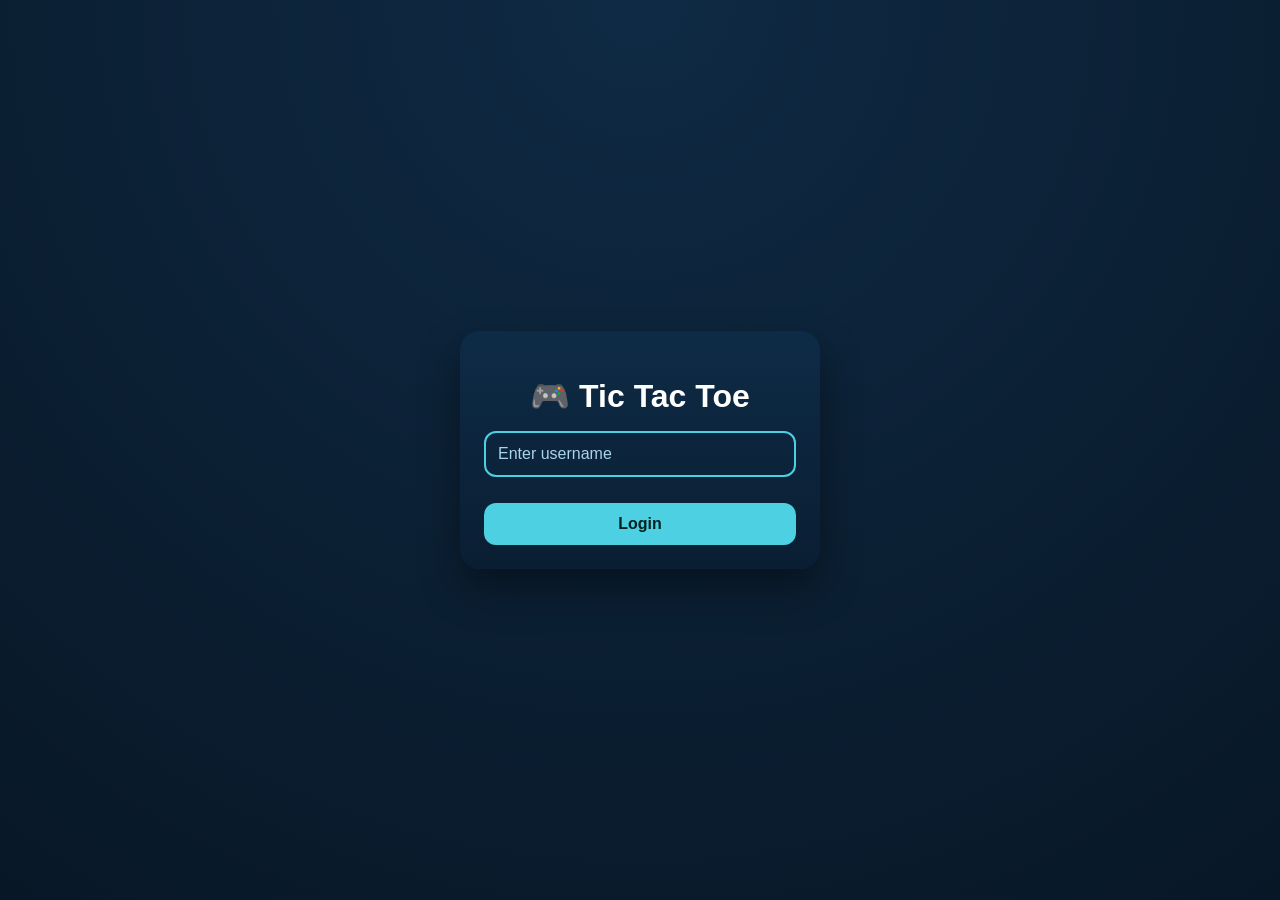
<file: index.html>
<!DOCTYPE html>
<html lang="en">
<head>
  <meta charset="UTF-8">
  <title>Tic Tac Toe | Login</title>
  <meta name="viewport" content="width=device-width, initial-scale=1.0">
  <link rel="stylesheet" href="css/global.css">
  <link rel="stylesheet" href="css/auth.css">
</head>
<body>

<div class="auth-box">
  <h1>🎮 Tic Tac Toe</h1>
  <input id="username" placeholder="Enter username">
  <button onclick="login()">Login</button>
</div>

<script>
function login() {
  const username = document.getElementById("username").value.trim();
  if(!username) return alert("Please enter a username");

  localStorage.setItem("username", username);

  // Initialize stats for new users
  if(!localStorage.getItem(`${username}_stats`)) {
    const defaultStats = {
      ai: { easy:{wins:0, draw:0, loss:0}, normal:{wins:0, draw:0, loss:0}, hard:{wins:0, draw:0, loss:0} },
      local: { player1:{wins:0, draw:0}, player2:{wins:0, draw:0} },
      online: {}
    };
    localStorage.setItem(`${username}_stats`, JSON.stringify(defaultStats));
  }

  window.location.href = "home.html";
}
</script>

</body>
</html>
</file>
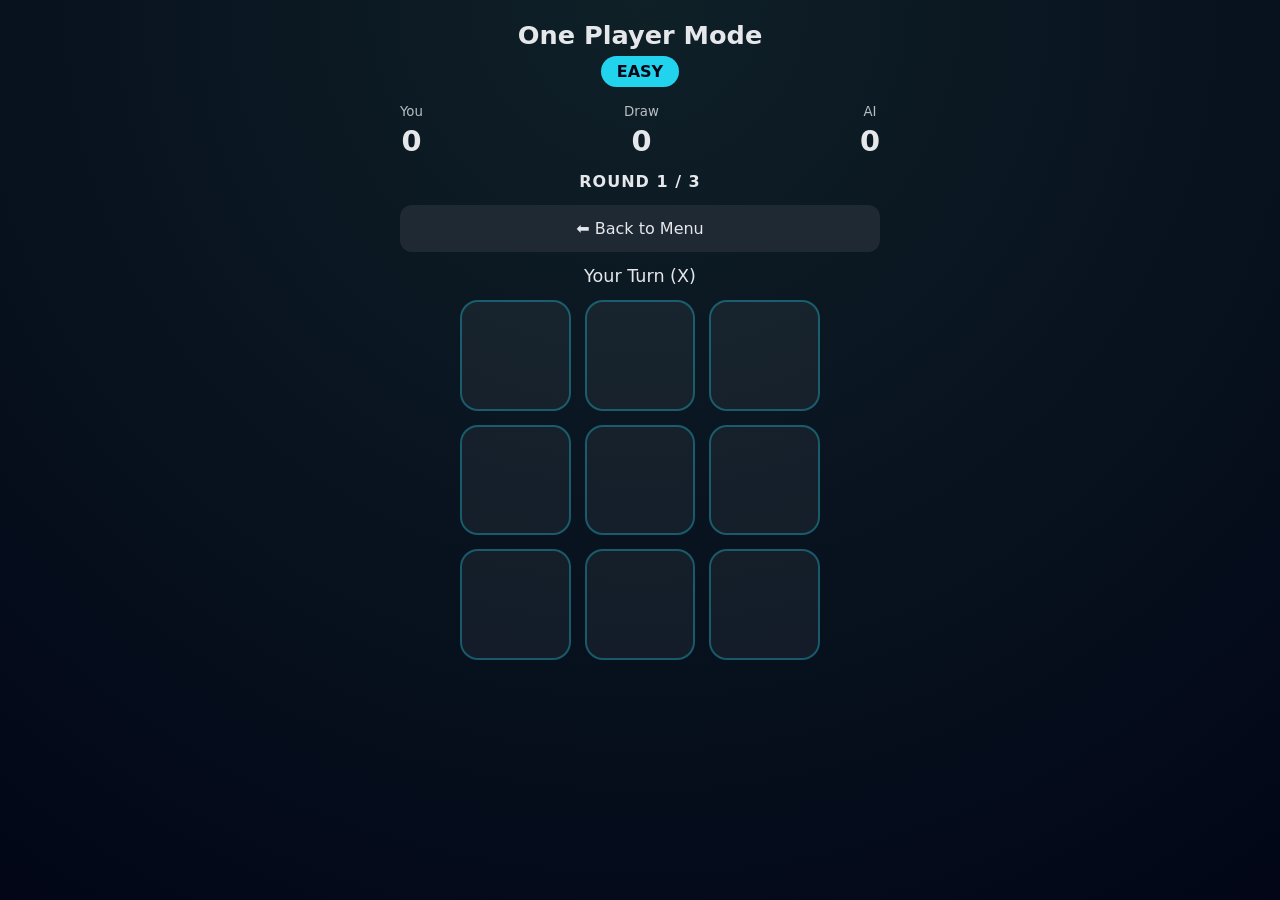
<file: game.html>
<!DOCTYPE html>
<html lang="en">
<head>
  <meta charset="UTF-8" />
  <meta name="viewport" content="width=device-width, initial-scale=1.0" />
  <title>Tic Tac Toe</title>
  <link rel="stylesheet" href="css/game.css" />
</head>
<body>

<div class="game">

  <!-- HEADER -->
  <header class="top">
    <h1>One Player Mode</h1>
    <span id="modeLabel" class="mode">EASY</span>
  </header>

  <!-- SCORE -->
  <section class="score">
    <div>
      <small>You</small>
      <strong id="youScore">0</strong>
    </div>

    <div>
      <small>Draw</small>
      <strong id="drawScore">0</strong>
    </div>

    <div>
      <small>AI</small>
      <strong id="aiScore">0</strong>
    </div>
  </section>

  <!-- ROUND -->
  <div id="roundText" class="round">ROUND 1 / 3</div>

  <!-- BACK -->
  <button id="backMenuBtn" class="back">⬅ Back to Menu</button>

  <!-- STATUS -->
  <div id="status" class="status">Your Turn (X)</div>

  <!-- BOARD -->
  <div class="board-wrap">
    <div id="board" class="board"></div>
  </div>

  <!-- ACTIONS -->
  <div class="actions">
    <button id="nextRoundBtn" class="primary" style="display:none">Next Round</button>
    <button id="newGameBtn" class="primary" style="display:none">New Game</button>
  </div>

</div>

<script src="js/game/ai.js"></script>
<script src="js/game/board.js"></script>
</body>
</html>
</file>
<file: css/global.css>
* {
  box-sizing: border-box;
  font-family: 'Segoe UI', sans-serif;
}

body {
  margin: 0;
  background: #f1f2f6;
}

.game-container {
  max-width: 420px;
  margin: auto;
  padding: 16px;
  text-align: center;
}

/* MODE */
.mode-box h2 {
  margin: 0;
  font-size: 1.4rem;
}

.mode-pill {
  display: inline-block;
  margin-top: 6px;
  padding: 6px 16px;
  background: #6c5ce7;
  color: white;
  border-radius: 20px;
  font-weight: bold;
}

/* SCORE */
.score-box {
  display: flex;
  justify-content: space-between;
  margin: 20px 0;
  align-items: center;
}

.score-box div {
  flex: 1;
}

.score-box span {
  display: block;
  font-size: 0.9rem;
}

.score-box strong {
  font-size: 1.8rem;
}

.colon {
  font-size: 1.8rem;
}

/* ROUND */
.round-text {
  font-size: 1.3rem;
  font-weight: bold;
  margin: 10px 0;
}

/* STATUS */
.status-text {
  margin: 14px 0;
  font-size: 1.1rem;
  font-weight: 500;
}

/* BOARD */
.board-wrapper {
  display: flex;
  justify-content: center;
  margin: 12px 0;
}

#board {
  display: grid;
  grid-template-columns: repeat(3, 1fr);
  gap: 14px;
  width: 100%;
}

.cell {
  aspect-ratio: 1;
  background: #dfe6e9;
  border-radius: 14px;
  font-size: 3rem;
  font-weight: bold;
  display: flex;
  align-items: center;
  justify-content: center;
  cursor: pointer;
  transition: 0.2s;
}

.cell:hover {
  transform: scale(1.05);
}

.cell.X { color: #6c5ce7; }
.cell.O { color: #fd79a8; }

/* BUTTONS */
button {
  width: 100%;
  padding: 14px;
  margin-top: 10px;
  border: none;
  border-radius: 10px;
  font-size: 1rem;
  font-weight: bold;
  cursor: pointer;
}

.back-btn {
  background: #636e72;
  color: white;
}

#nextRoundBtn,
#newGameBtn {
  background: #6c5ce7;
  color: white;
}
</file>
<file: css/auth.css>
body {
  margin:0;
  min-height:100vh;
  background: radial-gradient(circle at top, #0f2a44, #081726);
  font-family: 'Segoe UI', sans-serif;
  display:flex;
  justify-content:center;
  align-items:center;
  color:#fff;
}

.auth-box {
  background: linear-gradient(180deg,#0e2b46,#0a1e33);
  padding:24px;
  width:100%;
  max-width:360px;
  border-radius:20px;
  text-align:center;
  box-shadow:0 20px 40px rgba(0,0,0,0.4);
}

.auth-box h1 {
  margin-bottom:16px;
}

.auth-box input {
  width:100%;
  padding:12px;
  border-radius:12px;
  border:2px solid #4dd0e1;
  background:transparent;
  color:#fff;
  font-size:1rem;
  margin-bottom:16px;
}

.auth-box input::placeholder {
  color:#aad4e8;
}

.auth-box button {
  width:100%;
  padding:12px;
  background:#4dd0e1;
  color:#022;
  font-weight:bold;
  border:none;
  border-radius:12px;
  cursor:pointer;
  font-size:1rem;
  transition: all 0.2s ease;
}

.auth-box button:hover {
  background:#3db3c8;
  transform: scale(1.05);
}
</file>
<file: css/game.css>
* {
  box-sizing: border-box;
  font-family: "Segoe UI", system-ui, sans-serif;
}

body {
  margin: 0;
  background: radial-gradient(circle at top, #0f2027, #020617);
  color: #e5e7eb;
}

.game {
  min-height: 100vh;
  padding: 20px;
  max-width: 520px;
  margin: auto;
  display: flex;
  flex-direction: column;
  gap: 14px;
}

/* HEADER */
.top {
  text-align: center;
}

.top h1 {
  margin: 0;
  font-size: 1.6rem;
}

.mode {
  display: inline-block;
  margin-top: 6px;
  padding: 6px 16px;
  border-radius: 20px;
  background: #22d3ee;
  color: #020617;
  font-weight: 700;
}

/* SCORE */
.score {
  display: flex;
  justify-content: space-between;
  text-align: center;
}

.score div strong {
  display: block;
  font-size: 1.8rem;
  margin-top: 4px;
}

.score small {
  opacity: 0.8;
}

/* ROUND */
.round {
  text-align: center;
  font-weight: 700;
  letter-spacing: 1px;
}

/* BUTTONS */
button {
  border: none;
  border-radius: 12px;
  padding: 14px;
  font-size: 1rem;
  cursor: pointer;
}

.back {
  background: #1f2933;
  color: #e5e7eb;
}

.primary {
  background: #22d3ee;
  color: #020617;
  font-weight: 700;
}

/* STATUS */
.status {
  text-align: center;
  font-size: 1.1rem;
}

/* BOARD */
.board-wrap {
  display: flex;
  justify-content: center;
}

.board {
  width: 100%;
  max-width: 360px;
  display: grid;
  grid-template-columns: repeat(3, 1fr);
  gap: 14px;
}

.cell {
  aspect-ratio: 1;
  background: rgba(255,255,255,0.05);
  border: 2px solid #22d3ee55;
  border-radius: 18px;
  font-size: 3rem;
  font-weight: 800;
  display: flex;
  align-items: center;
  justify-content: center;
  cursor: pointer;
  transition: 0.2s;
}

.cell:hover {
  transform: scale(1.05);
  box-shadow: 0 0 12px #22d3ee88;
}

.cell.X { color: #38bdf8; }
.cell.O { color: #f472b6; }

.actions {
  display: flex;
  flex-direction: column;
  gap: 10px;
}
</file>
